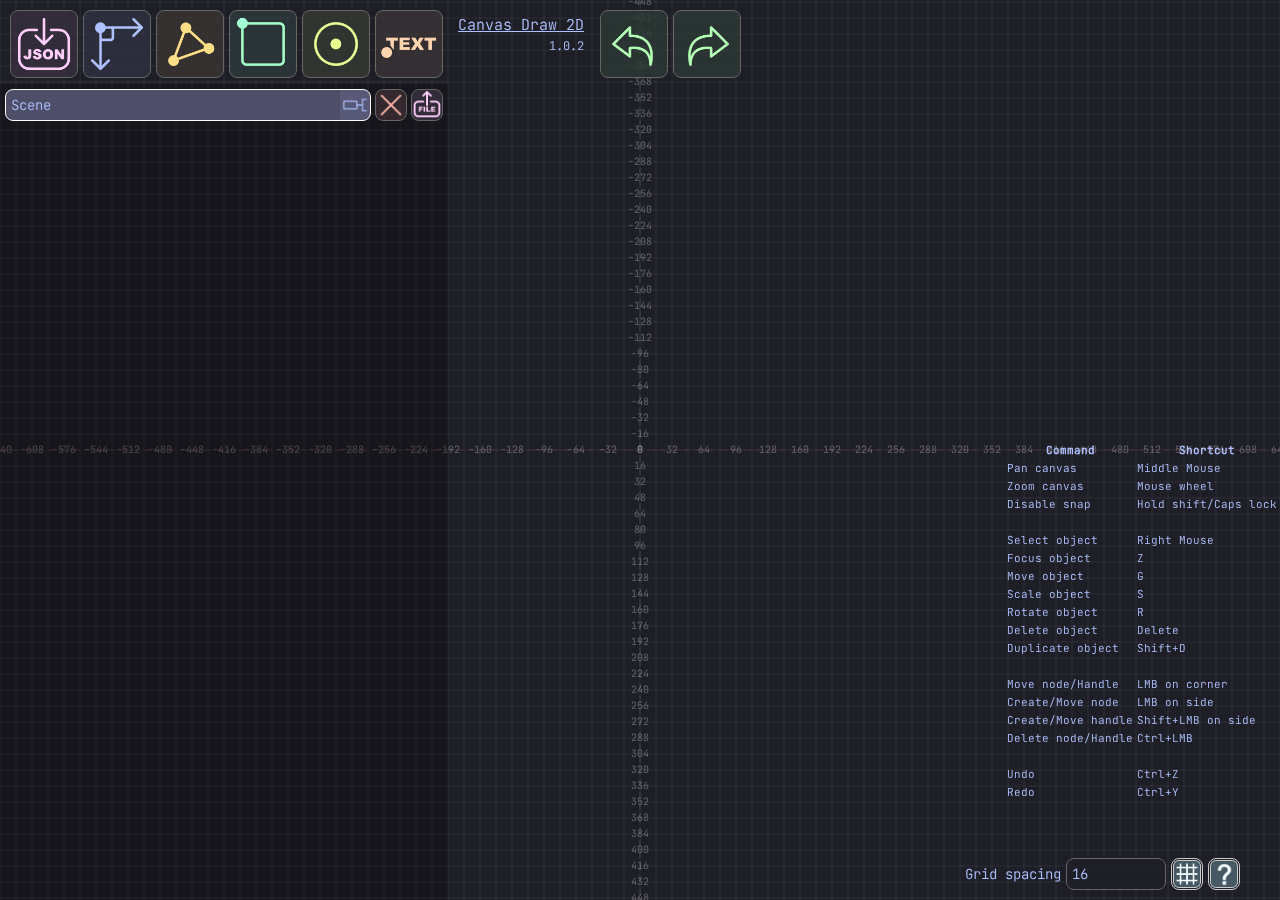
<file: app/public/index.html>
<!DOCTYPE html>
<html lang="en">
    <head>
        <title>Canvas Draw 2D</title>

        <meta charset="utf-8" />

        <meta name="viewport" content="width=device-width, initial-scale=1.0, maximum-scale=1.0, user-scalable=no, shrink-to-fit=no">

        <link href="images/favicon.png" rel="shortcut icon" type="image/ico" />

        <link href="css/index.css" rel="stylesheet" type="text/css" />

        <script type="module">
import './js/objects/ellipse.class.js';
import './js/objects/path.class.js';
import './js/objects/rectangle.class.js';
import './js/objects/scene.class.js';
import './js/objects/text.class.js';

import './js/app.class.js';
        </script>
    </head>
    <body>
        <canvas class="editor__canvas">
            Canvas is not supported
        </canvas>

        <div class="tree__container">
            <ul class="tree"></ul>
        </div>

        <div class="create">
            <button class="create__import-json" title="Import from JSON" type="button"></button>
            <button class="create__transform" title="Create transform (empty) object" type="button"></button>
            <button class="create__path" title="Create path/polygon object" type="button"></button>
            <button class="create__rectangle" title="Create rectangle object" type="button"></button>
            <button class="create__ellipse" title="Create ellipse object" type="button"></button>
            <button class="create__text" title="Create text object" type="button"></button>
        </div>

        <div class="edit">
            <button class="edit__undo" title="Undo (ctrl+z)" type="button"></button>
            <button class="edit__redo" title="Redo (ctrl+y)" type="button"></button>
        </div>

        <div class="properties">
            <div class="properties__group-shape">
                <label for="fill-color">Fill</label>
                <input autocomplete="off" class="properties__fill-color" id="fill-color" title="Object fill color" type="color" />
                <input autocomplete="off" class="properties__fill-color-string" pattern="#[a-fA-F\d]+"
                    title="Object fill string (#RRGGBB or #RRGGBBAA)" type="text" value="#601070" />
                <button class="properties__clear-fill" title="Clear object fill" type="button"></button>
            </div>

            <br />

            <div class="properties__group-shape">
                <label for="stroke-color">Stroke</label>
                <input autocomplete="off" class="properties__stroke-color" id="stroke-color" title="Object stroke color" type="color" />
                <input autocomplete="off" class="properties__stroke-color-string" pattern="#[a-fA-F\d]+"
                    title="Object stroke string (#RRGGBB or #RRGGBBAA)" type="text" value="#9B37C1" />
                <button class="properties__clear-stroke" title="Clear object stroke" type="button"></button>
            </div>

            <br />

            <div class="properties__group-shape">
                <label for="line-width">Line width</label>
                <input autocomplete="off" class="properties__line-width" id="line-width"
                    min="0" step="any" title="Object line width" type="number" value="1" />

                <div class="properties__group-path">
                    <input class="properties__close-path" id="close-path" type="checkbox" />
                    <label for="close-path" title="Close object path"></label>
                </div>
            </div>

            <br />

            <div class="properties__group-shape">
                <label for="line-dash">Line dash</label>
                <input autocomplete="off" class="properties__line-dash" id="line-dash"
                    title="Object line dash (comma-separated numbers)" type="text" value="" />
            </div>

            <br />

            <div class="properties__group-shape">
                <label for="line-join">Line join</label>
                <select class="properties__line-join" id="line-join">
                    <option value="round">round</option>
                    <option value="bevel">bevel</option>
                    <option selected value="miter">miter</option>
                </select>
            </div>

            <br />

            <div class="properties__group-shape">
                <label for="miter-limit">Miter limit</label>
                <input autocomplete="off" class="properties__miter-limit" id="miter-limit"
                    min="0" step="any" title="Miter limit for miter joins" type="number" value="10" />
            </div>

            <br />

            <div class="properties__group-shape">
                <label for="line-join">Line cap</label>
                <select class="properties__line-cap" id="line-cap">
                    <option selected value="butt">butt</option>
                    <option value="round">round</option>
                    <option value="square">square</option>
                </select>
            </div>

            <br />

            <div class="properties__group-text">
                <label for="text-align">Text alignment</label>
                <select class="properties__text-align" id="text-align">
                    <option selected value="start">start</option>
                    <option value="end">end</option>
                    <option value="center">center</option>
                    <option value="left">left</option>
                    <option value="right">right</option>
                </select>
            </div>

            <br />

            <div class="properties__group-text">
                <label for="text-baseline">Text baseline</label>
                <select class="properties__text-baseline" id="text-baseline">
                    <option selected value="alphabetic">alphabetic</option>
                    <option value="top">top</option>
                    <option value="hanging">hanging</option>
                    <option value="middle">middle</option>
                    <option value="ideographic">ideographic</option>
                    <option value="bottom">bottom</option>
                </select>
            </div>

            <br />

            <div class="properties__group-text">
                <label for="text">Text</label>
                <input autocomplete="off" class="properties__text" id="text"
                    pattern="[\x20-\x7E]*" title="Object text" type="text" value="text" />
            </div>

            <br />

            <div class="properties__group-text">
                <label for="font">Font</label>
                <input autocomplete="off" class="properties__font" id="font"
                    pattern="[\x20-\x7E]*" title="Object font" type="text" value="30px Arial" />
            </div>

            <div class="clear"></div>
        </div>

        <div class="view">
            <label for="grid-spacing">Grid spacing</label>
            <input autocomplete="off" class="view__grid-spacing" id="grid-spacing"
                min="1" step="1" title="Grid spacing" type="number" value="16" />

            <input autocomplete="off" checked class="view__grid" id="grid" type="checkbox" />
            <label for="grid" title="Show grid"></label>

            <input autocomplete="off" checked class="view__help" id="help" type="checkbox" />
            <label for="help" title="Show help"></label>

            <div class="view__commands">
                <table>
                    <tr>
                        <th>Command</th>
                        <th>Shortcut</th>
                    </tr>
                    <tr>
                        <td>Pan canvas</td>
                        <td>Middle Mouse</td>
                    </tr>
                    <tr>
                        <td>Zoom canvas</td>
                        <td>Mouse wheel</td>
                    </tr>
                    <tr>
                        <td>Disable snap</td>
                        <td>Hold shift/Caps lock</td>
                    </tr>
                    <tr>
                        <td colspan="2">&nbsp;</td>
                    </tr>
                    <tr>
                        <td>Select object</td>
                        <td>Right Mouse</td>
                    </tr>
                    <tr>
                        <td>Focus object</td>
                        <td>Z</td>
                    </tr>
                    <tr>
                        <td>Move object</td>
                        <td>G</td>
                    </tr>
                    <tr>
                        <td>Scale object</td>
                        <td>S</td>
                    </tr>
                    <tr>
                        <td>Rotate object</td>
                        <td>R</td>
                    </tr>
                    <tr>
                        <td>Delete object</td>
                        <td>Delete</td>
                    </tr>
                    <tr>
                        <td>Duplicate object</td>
                        <td>Shift+D</td>
                    </tr>
                    <tr>
                        <td colspan="2">&nbsp;</td>
                    </tr>
                    <tr>
                        <td>Move node/Handle</td>
                        <td>LMB on corner</td>
                    </tr>
                    <tr>
                        <td>Create/Move node</td>
                        <td>LMB on side</td>
                    </tr>
                    <tr>
                        <td>Create/Move handle</td>
                        <td>Shift+LMB on side</td>
                    </tr>
                    <tr>
                        <td>Delete node/Handle</td>
                        <td>Ctrl+LMB</td>
                    </tr>
                    <tr>
                        <td colspan="2">&nbsp;</td>
                    </tr>
                    <tr>
                        <td>Undo</td>
                        <td>Ctrl+Z</td>
                    </tr>
                    <tr>
                        <td>Redo</td>
                        <td>Ctrl+Y</td>
                    </tr>
                </table>
            </div>
        </div>

        <div class="title">
            <a href="https://donitz.itch.io/canvas-draw-2d" target="_blank">Canvas Draw 2D</a>

            <br />

            <small class="title__version"></small>
        </div>
    </body>
</html>
</file>
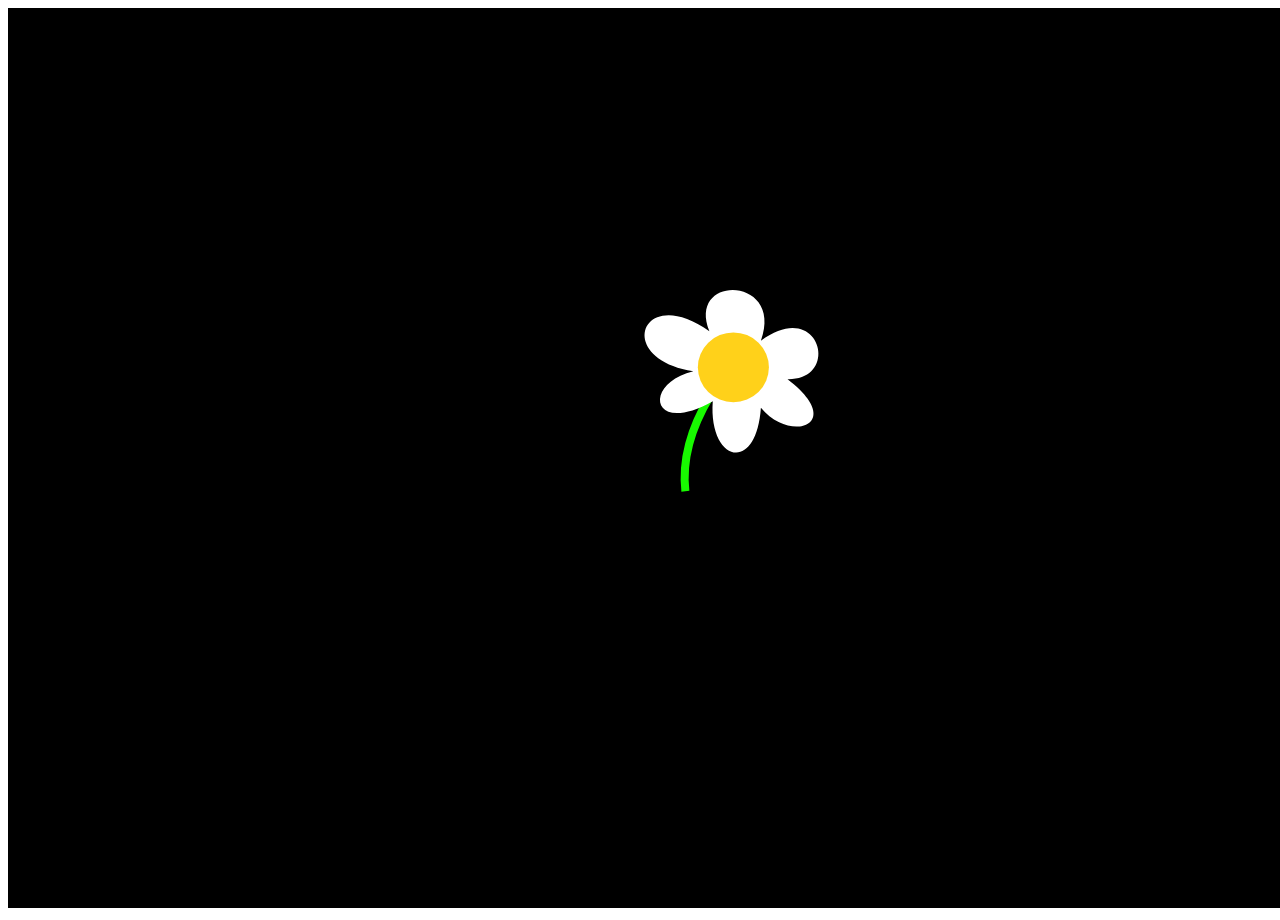
<file: assets/example/sample.html>
<!DOCTYPE html>
<html lang="en">
    <head>
        <title>Canvas Draw 2D - Example</title>

        <script type="module">
// Import draw function from module
import drawFlower from './flower.module.js';

window.addEventListener('load', () => {
    const canvas = document.querySelector('canvas');
    canvas.width = window.innerWidth;
    canvas.height = window.innerHeight;

    const ctx = canvas.getContext('2d');

    let angle;

    // The set root transform function resets the canvas transform.
    // It can be called several times depending on the image.
    const setRootTransform = () => {
        const x = canvas.width * 0.5 + Math.cos(angle) * 50;
        const y = canvas.height * 0.5 + Math.sin(angle) * 50;

        ctx.setTransform(1, 0, 0, 1, x, y);
    };

    // Draw loop
    const update = time => {
        // Clear screen
        ctx.setTransform(1, 0, 0, 1, 0, 0);
        ctx.fillStyle = 'black';
        ctx.fillRect(0, 0, canvas.width, canvas.height);

        // Draw the flower
        angle = time / 1000;

        drawFlower(ctx, setRootTransform);

        // Wait for the next frame
        requestAnimationFrame(update);
    };

    requestAnimationFrame(update);
});
        </script>
    </head>
    <body>
        <canvas></canvas>
    </body>
</html>
</file>
<file: app/public/css/index.css>
@font-face {
    font-family:JetBrainsMono;
    src:url("../fonts/JetBrainsMono-Light.ttf") format("truetype");
}

*, *:before, *:after {
    box-sizing:border-box;
}

html,
body {
    height:100%;
}

body {
    background:#1e1e27;
    color:#afc2ff;
    font-family:JetBrainsMono;
    margin:0;
    overflow:hidden;
              user-select:none;
          -ms-user-select:none;
         -moz-user-select:none;
       -khtml-user-select:none;
      -webkit-user-select:none;
    -webkit-touch-callout:none;
}

ul {
    list-style:none;
    list-style-type:none;
}

button,
select,
input[type=color],
input[type=number],
input[type=text],
input[type=radio] + label,
input[type=checkbox] + label {
    background-color:#1e1e27c0;
    background-repeat:no-repeat;
    background-size:auto 100%;
    border:1px solid #666;
    border-radius:8px;
    color:#afc2ff;
    cursor:pointer;
    font-family:JetBrainsMono;
    font-size:14px;
    height:32px;
    margin:0;
    padding:0;
}

label {
    color:#afc2ff;
    font-size:14px;
    margin-right:5px;
}

select {
    width:137px;
}

option {
    background-color:#1e1e27;
    color:#afc2ff;
    font-family:JetBrainsMono;
    font-size:14px;
}

input[type=color] {
    border-radius:3px;
    padding:2px;
}

input[type=checkbox] + label {
    margin-left:5px;
}

input[type=number]:focus,
input[type=text]:focus {
    background-color:#1b7b2cc0 !important;
}

button,
input[type=radio] + label,
input[type=checkbox] + label {
    display:block;
    width:32px;
}

input[type=radio],
input[type=checkbox] {
    display:none;
}

input[type=checkbox] + label {
    border-style:double;
    border-width:3px;
}

    input[type=radio]:checked + label,
    input[type=checkbox]:checked + label {
        border-color:#ccc;
    }

button:hover,
input:hover,
select:hover,
input[type=radio]:hover + label,
input[type=checkbox]:hover + label {
    background-color:#5b5b71c0;
    border-color:#b0b0db;
}

button:active,
input:active,
select:active,
input[type=radio]:active + label,
input[type=checkbox]:active + label {
    background-color:#9c9cbc;
    border-color:#fff;
}

input[type=text],
input[type=number] {
    padding:0 5px;
    width:100px;
}

    input[type=text]::selection,
    input[type=number]::selection {
        color:#000000;
        background:#bc6b6b;
    }

.editor__canvas {
    cursor:url("../images/cursor/cursor__edit.png") 8 8, auto;
    height:100%;
    position:absolute;
    width:100%;
}

    .editor__canvas--transform {
        cursor:url("../images/cursor/cursor__move.png") 8 8, auto !important;
    }

.tree__container {
    pointer-events:none;
    position:absolute;
    bottom:0;
    top:84px;
    width:448px;
}

.tree {
    background-color:#0004;
    height:100%;
    margin:0;
    max-height:100%;
    overflow:hidden auto;
    padding:0 5px 5px 5px;
    pointer-events:auto;
    scrollbar-color:#6c769b #afc2ff;
}

.object2d {
    padding-top:5px;
    position:relative;
}

    .object2d li {
        border-left:1px solid #666;
        margin-left:10px;
        padding-left:10px;
    }

        .object2d .object2d .object2d .object2d .object2d .object2d .object2d .object2d {
            border-left:none;
            margin-left:0;
            padding-left:0;
        }

        .object2d .object2d .object2d .object2d .object2d .object2d .object2d .object2d:before {
            border-bottom-style:dashed;
            border-left:none;
            left:-10px;
        }

        .object2d li:last-child {
            border-left:none;
        }

        .object2d li:before {
            border-bottom:1px solid #666;
            content:"";
            display:inline-block;
            height:30px;
            left:0;
            position:absolute;
            top:-10px;
            width:10px;
        }

        .object2d li:last-child:before {
            border-left:1px solid #666;
            height:20px;
            top:0;
        }

    .object2d button,
    .object2d label,
    .object2d select {
        flex:0 0 auto;
        margin-left:4px !important;
    }

    .object2d div {
        align-items:center;
        display:flex;
    }

    .object2d__drop-above,
    .object2d__drop-below,
    .object2d__drop-inside {
        background-repeat:repeat-x;
        background-size:auto 100%;
        pointer-events:none;
        position:absolute;
        width:100%;
        z-index:2;
    }

    .object2d__drop-inside.object2d__drop--active {
        background-image:url("../images/ui/drop__inside.png");
        pointer-events:auto;
        height:16px;
        top:13px;
    }

    .object2d__drop-above.object2d__drop--active {
        background-image:url("../images/ui/drop__above.png");
        pointer-events:auto;
        height:11px;
        top:2px;
    }

    .object2d__drop-below.object2d__drop--active {
        background-image:url("../images/ui/drop__below.png");
        pointer-events:auto;
        height:11px;
        top:29px;
    }

        .object2d__drop-inside.object2d__drop--hovered {
            background-image:url("../images/ui/drop__inside_hovered.png") !important;
        }

        .object2d__drop-above.object2d__drop--hovered {
            background-image:url("../images/ui/drop__above_hovered.png") !important;
        }

        .object2d__drop-below.object2d__drop--hovered {
            background-image:url("../images/ui/drop__below_hovered.png") !important;
        }

    .object2d__children {
        margin:0;
        padding:0;
    }

    .object2d__name {
        background-position:right !important;
        flex-grow:1;
        font-size:80%;
    }

        .object2d--selected .object2d__name {
            background-color:#2f2f50c0;
        }

        .object2d--selected > div > .object2d__name {
            background-color:#616182c0;
            border-color:#fff;
            border-style:solid;
        }

        .object2d__scene > div > .object2d__name {
            cursor:pointer;
        }

        .object2d--selected:not(.object2d__scene) > div > .object2d__name {
            cursor:ns-resize;
        }

        .object2d__scene > div > .object2d__name {
            background-image:url("../images/ui/object2d__scene.png");
        }

        .object2d__transform > div > .object2d__name {
            background-image:url("../images/ui/create__transform.png");
        }

        .object2d__path > div > .object2d__name {
            background-image:url("../images/ui/create__path.png");
        }

        .object2d__rectangle > div > .object2d__name {
            background-image:url("../images/ui/create__rectangle.png");
        }

        .object2d__ellipse > div > .object2d__name {
            background-image:url("../images/ui/create__ellipse.png");
        }

        .object2d__text > div > .object2d__name {
            background-image:url("../images/ui/create__text.png");
        }

    .object2d__copy {
        background-image:url("../images/ui/object2d__copy.png");
    }

    .object2d__visible + label {
        background-image:url("../images/ui/object2d__hidden.png");
    }

        .object2d__visible:checked + label {
            background-image:url("../images/ui/object2d__visible.png");
        }

    .object2d__delete {
        background-image:url("../images/ui/common__delete.png");
    }

    .object2d__export {
        color:transparent;
        height:32px;
        width:32px;
        -moz-appearance:none;
        -webkit-appearance:none;
    }

        .object2d__export::-ms-expand {
            display:none;
        }

        .object2d__export {
            background-image:url("../images/ui/object2d__export.png");
        }

.create {
    align-items:center;
    display:flex;
    left:10px;
    position:absolute;
    top:10px;
}

    .create button {
        height:68px;
        margin-right:5px;
        width:68px;
    }

    .create__import-json {
        background-image:url("../images/ui/create__import_json.png");
    }

    .create__transform {
        background-image:url("../images/ui/create__transform.png");
    }

    .create__path {
        background-image:url("../images/ui/create__path.png");
    }

    .create__rectangle {
        background-image:url("../images/ui/create__rectangle.png");
    }

    .create__ellipse {
        background-image:url("../images/ui/create__ellipse.png");
    }

    .create__text {
        background-image:url("../images/ui/create__text.png");
    }

.edit {
    align-items:center;
    display:flex;
    left:600px;
    position:absolute;
    top:10px;
}

    .edit button {
        height:68px;
        margin-right:5px;
        width:68px;
    }

    .edit__undo {
        background-image:url("../images/ui/edit__undo.png");
    }

    .edit__redo {
        background-image:url("../images/ui/edit__redo.png");
    }

.properties {
    position:absolute;
    right:10px;
    top:10px;
}

    .properties div {
        align-items:center;
        display:flex;
        float:right;
        padding-top:5px;
    }

    .properties input[type=color] {
        margin-right:4px;
    }

    .properties button {
        margin-left:4px;
    }

    .properties__clear-fill,
    .properties__clear-stroke {
        background-image:url("../images/ui/common__delete.png");
    }

    .properties__close-path + label {
        background-image:url("../images/ui/properties__open_path.png");
    }

        .properties__close-path:checked + label {
            background-image:url("../images/ui/properties__close_path.png");
        }

    .properties__text,
    .properties__font {
        width:200px !important;
    }

    .properties__group-text label,
    .properties__group-text input,
    .properties__group-text select {
        color:#afffb6;
    }

    .properties__line-dash,
    .properties__miter-limit {
        margin-right:37px !important;
    }

    .properties:not(.properties--shape) .properties__group-shape {
        display:none;
    }

    .properties:not(.properties--path) .properties__group-path {
        visibility:hidden;
    }

    .properties:not(.properties--text) .properties__group-text {
        display:none;
    }

.view {
    align-items:center;
    bottom:10px;
    display:flex;
    position:absolute;
    right:40px;
}

    .view__grid + label {
        background-image:url("../images/ui/view__grid.png");
    }

        .view__grid:checked + label {
            background-image:url("../images/ui/view__grid_enabled.png");
        }

    .view__help + label {
        background-image:url("../images/ui/view__help.png");
    }

        .view__help:checked + label {
            background-image:url("../images/ui/view__help_enabled.png");
        }

    .view__commands {
        bottom:44px;
        font-size:11px;
        overflow:hidden;
        pointer-events:none;
        position:fixed;
        right:0;
        top:440px;
        visibility:hidden;
        white-space:nowrap;
    }

        .view__help:checked ~ .view__commands {
            visibility:visible;
        }

.title {
    top:15px;
    font-size:15px;
    left:458px;
    position:absolute;
    text-align:right;
}

    .title a {
        color:#afc2ff;
        pointer-events:auto;
    }

    .title__version {
        font-size:12px;
    }

.clear {
    clear:both;
}
</file>
